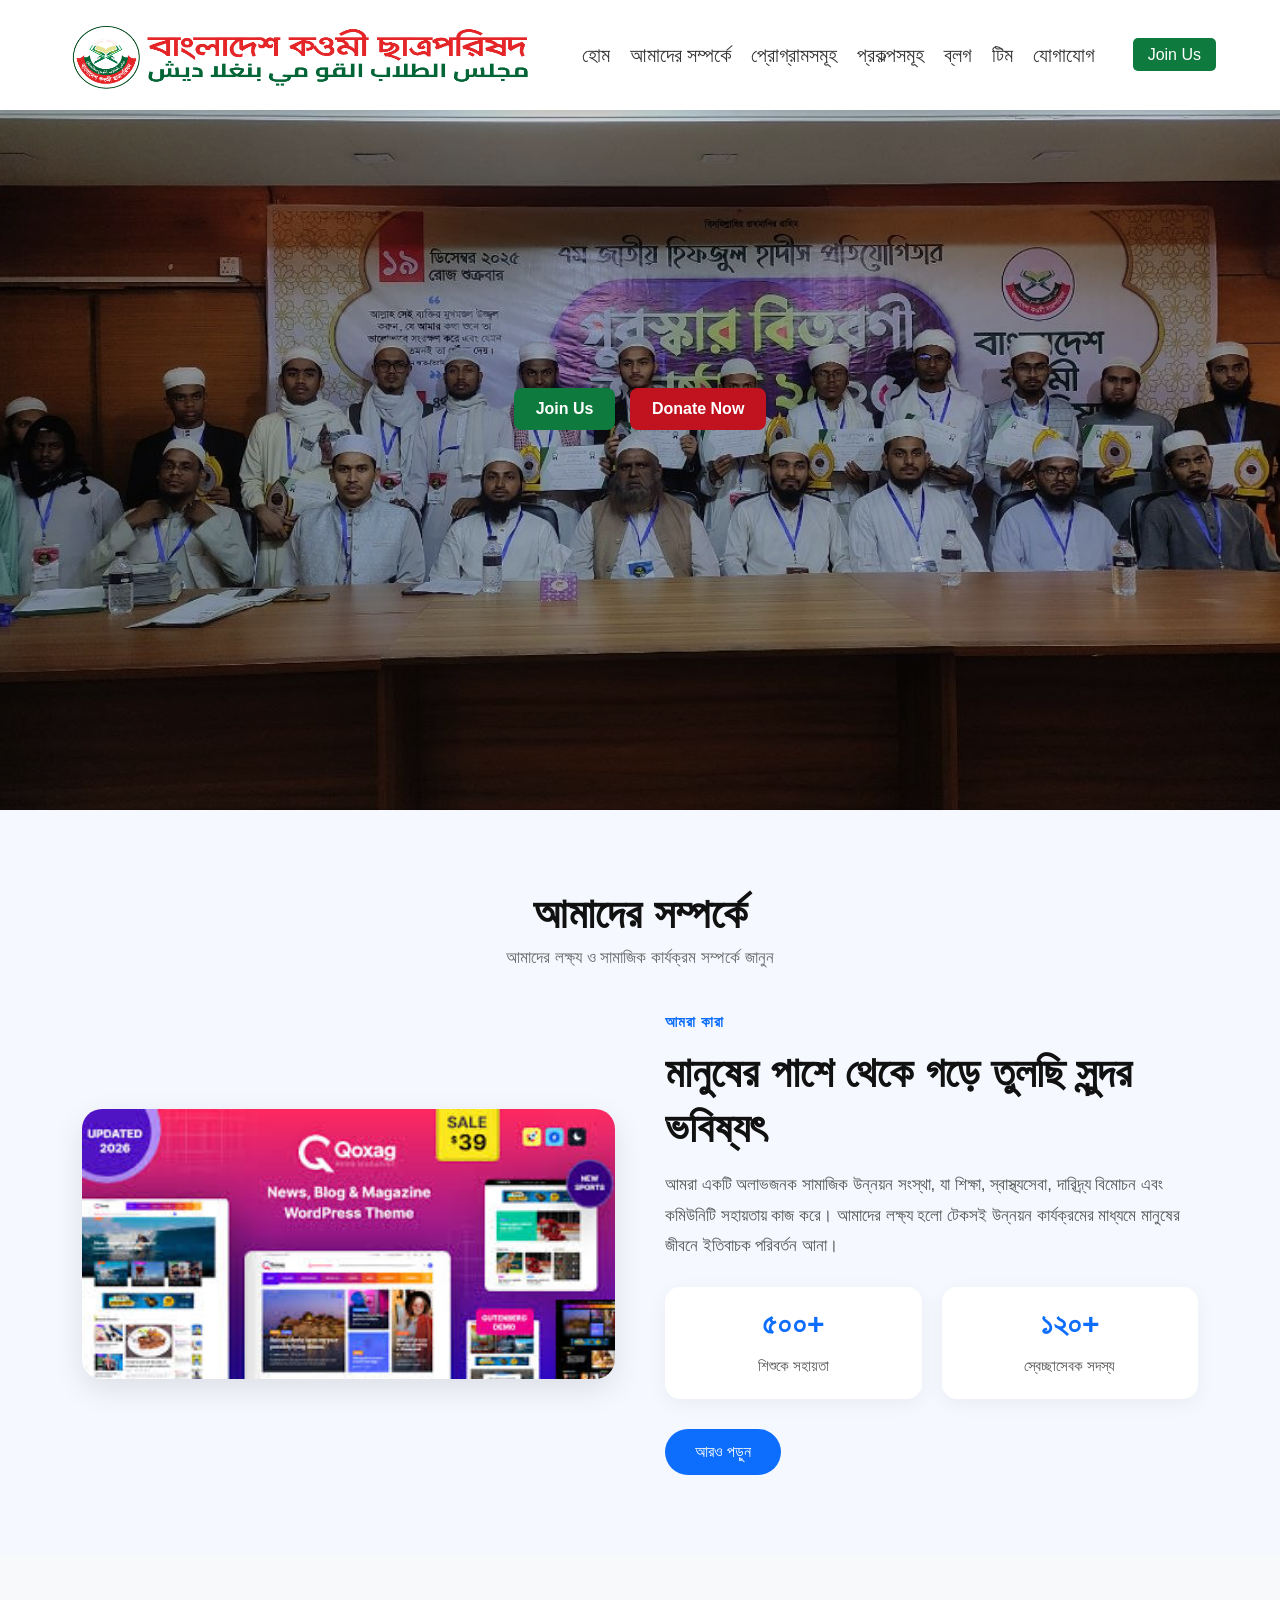
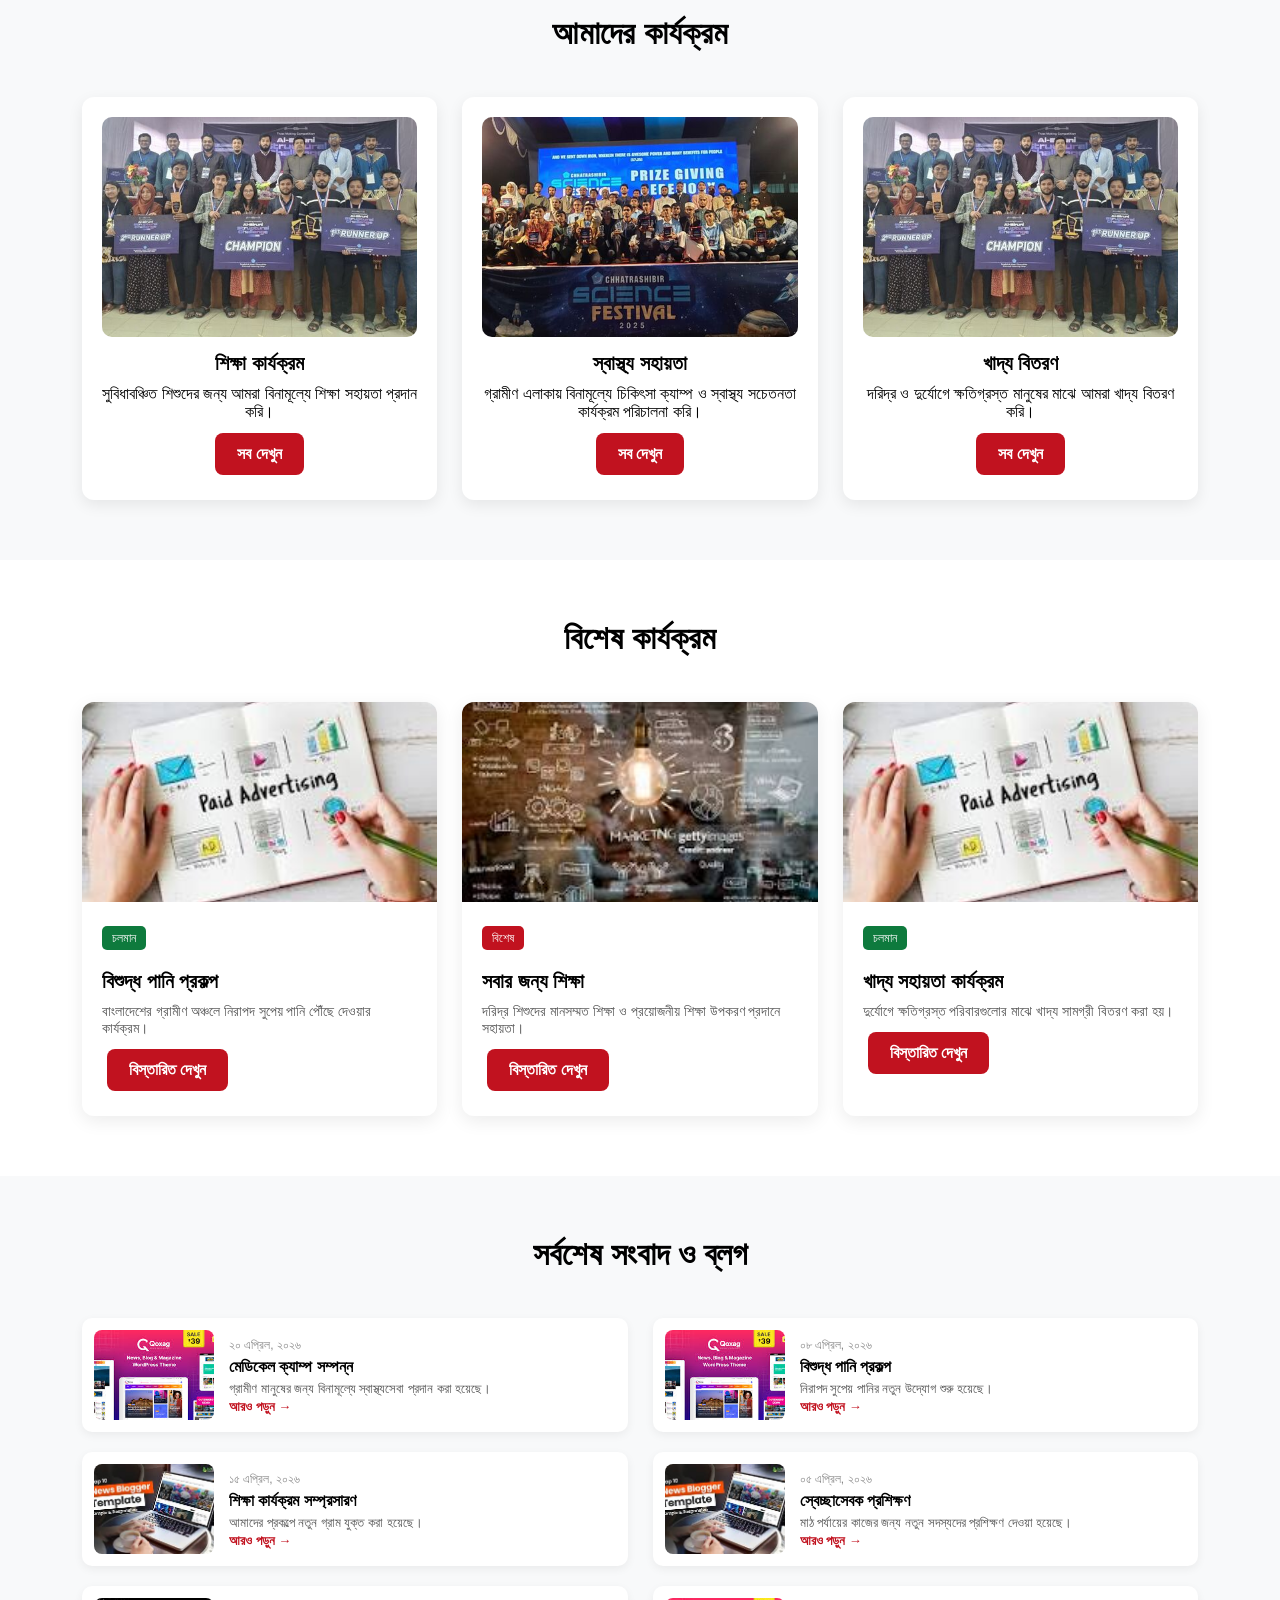
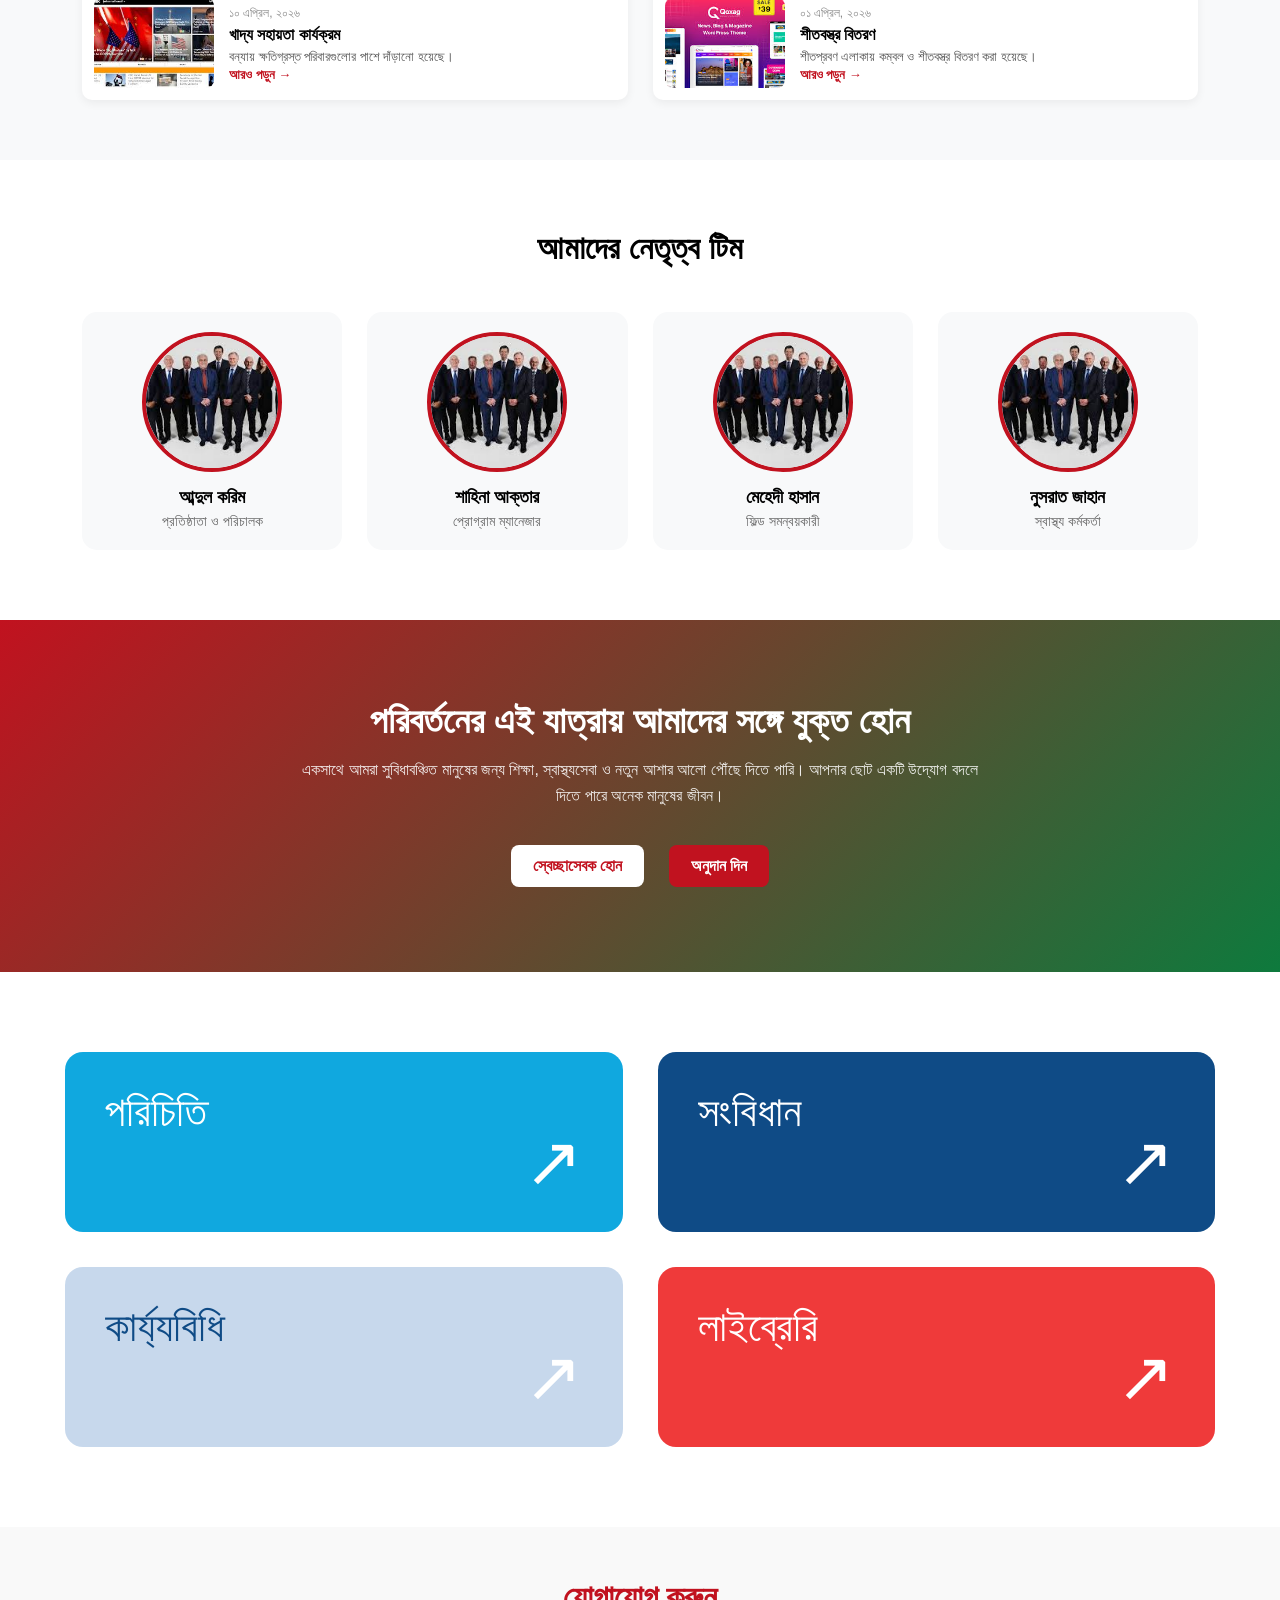
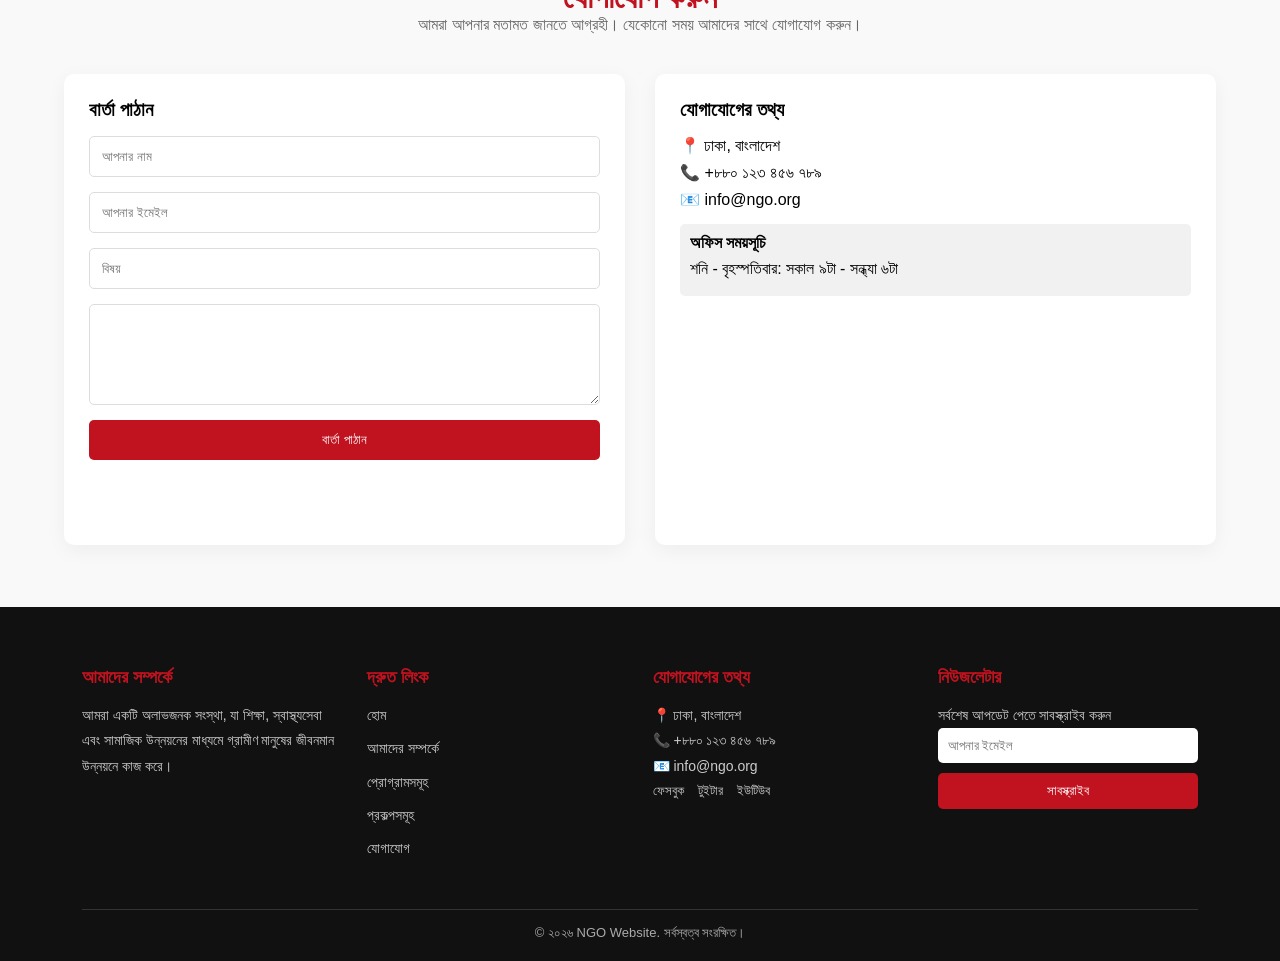
<file: index.html>
<!DOCTYPE html>
<html lang="en">
    <head>
        <meta charset="UTF-8">
        <meta name="viewport" content="width=device-width, initial-scale=1.0">
        <title>NGO Website</title>
        <link rel="stylesheet" href="style.css">
    </head>
    <body>

        <!-- 🔴 HEADER / NAVBAR -->
        <header>
            <nav class="navbar">
                <div class="container">

                    <div class="logo">
                        <img height="80px" width="480px" src="image/logo.png"
                            alt="NGO Logo">
                        <!-- <h1>বাংলাদেশ কওমী ছাত্র পরিষদ</h1> -->
                    </div>

                    <ul class="nav-links" id="navLinks">
                        <li><a href="#">হোম</a></li>
                        <li><a href="/about.html">আমাদের সম্পর্কে</a></li>
                        <li><a href="/program.html">প্রোগ্রামসমূহ</a></li>
                        <li><a href="#">প্রকল্পসমূহ</a></li>
                        <li><a href="/blog.html">ব্লগ</a></li>
                        <li><a href="#">টিম</a></li>
                        <li><a href="/contuct.html">যোগাযোগ</a></li>
                    </ul>

                    <div class="nav_right_button">
                        <a href="#" class="join-btn">Join Us</a>
                    </div>

                    <div class="menu-toggle" onclick="toggleMenu()">☰</div>

                </div>
            </nav>
        </header>

        <!-- 🏠 HERO SECTION -->
        <section class="hero">
            <div class="hero-content">

                <!-- <p>Empowering communities through education, health, and social
                    impact.</p> -->

                <div class="hero-buttons">
                    <a href="#" class="btn join">Join Us</a>
                    <a href="#" class="btn donate">Donate Now</a>
                </div>
            </div>
        </section>
        <!-- 
        📌 ABOUT SECTION (separate block) -->
        <!-- <section class="about-preview">
            <div class="container">
                <h2>About Us</h2>
                <p class="about-text">
                    We are a social development organization working for
                    education, health and poverty reduction.
                </p>
                <button class="read-more">Read More</button>
            </div>
        </section> -->

        <!-- About Section -->
        <section class="about-section">

            <!-- Section Heading -->
            <div class="section-title">
                <h1>আমাদের সম্পর্কে</h1>
                <p>আমাদের লক্ষ্য ও সামাজিক কার্যক্রম সম্পর্কে জানুন</p>
            </div>

            <div class="container">

                <!-- Left Image -->
                <div class="about-image">
                    <img src="image/blog1.jpg" alt="About NGO">
                </div>

                <!-- Right Content -->
                <div class="about-content">

                    <span class="about-subtitle">আমরা কারা</span>

                    <h2>মানুষের পাশে থেকে গড়ে তুলছি সুন্দর ভবিষ্যৎ</h2>

                    <p>
                        আমরা একটি অলাভজনক সামাজিক উন্নয়ন সংস্থা,
                        যা শিক্ষা, স্বাস্থ্যসেবা, দারিদ্র্য বিমোচন এবং
                        কমিউনিটি সহায়তায় কাজ করে।
                        আমাদের লক্ষ্য হলো টেকসই উন্নয়ন কার্যক্রমের মাধ্যমে
                        মানুষের জীবনে ইতিবাচক পরিবর্তন আনা।
                    </p>

                    <div class="about-boxes">

                        <div class="box">
                            <h3>৫০০+</h3>
                            <p>শিশুকে সহায়তা</p>
                        </div>

                        <div class="box">
                            <h3>১২০+</h3>
                            <p>স্বেচ্ছাসেবক সদস্য</p>
                        </div>

                    </div>

                    <button class="about-btn">আরও পড়ুন</button>

                </div>

            </div>

        </section>

        <section class="activities">
            <div class="container">
                <h2 class="section-title">আমাদের কার্যক্রম</h2>

                <div class="activity-grid">

                    <!-- Card 1 -->
                    <div class="activity-card">
                        <img src="image/activities1.jpg"
                            alt="Education Icon">
                        <h3>শিক্ষা কার্যক্রম</h3>
                        <p>
                            সুবিধাবঞ্চিত শিশুদের জন্য আমরা বিনামূল্যে
                            শিক্ষা সহায়তা প্রদান করি।
                        </p>
                        <a href="#" class="btn">সব দেখুন</a>
                    </div>

                    <!-- Card 2 -->
                    <div class="activity-card">
                        <img src="image/activities2.jpg"
                            alt="Health Icon">
                        <h3>স্বাস্থ্য সহায়তা</h3>
                        <p>
                            গ্রামীণ এলাকায় বিনামূল্যে চিকিৎসা ক্যাম্প
                            ও স্বাস্থ্য সচেতনতা কার্যক্রম পরিচালনা করি।
                        </p>
                        <a href="#" class="btn">সব দেখুন</a>
                    </div>

                    <!-- Card 3 -->
                    <div class="activity-card">
                        <img src="image/activities1.jpg"
                            alt="Food Icon">
                        <h3>খাদ্য বিতরণ</h3>
                        <p>
                            দরিদ্র ও দুর্যোগে ক্ষতিগ্রস্ত মানুষের মাঝে
                            আমরা খাদ্য বিতরণ করি।
                        </p>
                        <a href="#" class="btn">সব দেখুন</a>
                    </div>

                </div>
            </div>
        </section>

        <section class="projects">
            <div class="container">
                <h2 class="section-title">বিশেষ কার্যক্রম</h2>

                <div class="project-grid">

                    <!-- Project 1 -->
                    <div class="project-card">
                        <img src="image/projects1.jpg"
                            alt="Project Image">

                        <div class="project-content">

                            <span class="status running">চলমান</span>

                            <h3>বিশুদ্ধ পানি প্রকল্প</h3>

                            <p>
                                বাংলাদেশের গ্রামীণ অঞ্চলে নিরাপদ
                                সুপেয় পানি পৌঁছে দেওয়ার কার্যক্রম।
                            </p>

                            <a href="#" class="btn">বিস্তারিত দেখুন</a>

                        </div>
                    </div>

                    <!-- Project 2 -->
                    <div class="project-card">
                        <img src="image/projects2.jpg"
                            alt="Project Image">

                        <div class="project-content">

                            <span class="status featured">বিশেষ</span>

                            <h3>সবার জন্য শিক্ষা</h3>

                            <p>
                                দরিদ্র শিশুদের মানসম্মত শিক্ষা ও
                                প্রয়োজনীয় শিক্ষা উপকরণ প্রদানে সহায়তা।
                            </p>

                            <a href="#" class="btn">বিস্তারিত দেখুন</a>

                        </div>
                    </div>

                    <!-- Project 3 -->
                    <div class="project-card">
                        <img src="image/projects1.jpg"
                            alt="Project Image">

                        <div class="project-content">

                            <span class="status running">চলমান</span>

                            <h3>খাদ্য সহায়তা কার্যক্রম</h3>

                            <p>
                                দুর্যোগে ক্ষতিগ্রস্ত পরিবারগুলোর মাঝে
                                খাদ্য সামগ্রী বিতরণ করা হয়।
                            </p>

                            <a href="#" class="btn">বিস্তারিত দেখুন</a>

                        </div>
                    </div>

                </div>
            </div>
        </section>

        <section class="blog-grid-section">
            <div class="container">

                <h2 class="section-title">সর্বশেষ সংবাদ ও ব্লগ</h2>

                <div class="blog-grid-2col">

                    <!-- LEFT SIDE -->
                    <div class="blog-column">

                        <div class="blog-item">
                            <img src="image/blog1.jpg">

                            <div class="blog-info">

                                <span class="date">২০ এপ্রিল, ২০২৬</span>

                                <h3>মেডিকেল ক্যাম্প সম্পন্ন</h3>

                                <p>
                                    গ্রামীণ মানুষের জন্য বিনামূল্যে
                                    স্বাস্থ্যসেবা প্রদান করা হয়েছে।
                                </p>

                                <a href="#">আরও পড়ুন →</a>

                            </div>
                        </div>

                        <div class="blog-item">
                            <img src="image/blog2.jpg">

                            <div class="blog-info">

                                <span class="date">১৫ এপ্রিল, ২০২৬</span>

                                <h3>শিক্ষা কার্যক্রম সম্প্রসারণ</h3>

                                <p>
                                    আমাদের প্রকল্পে নতুন গ্রাম যুক্ত করা হয়েছে।
                                </p>

                                <a href="#">আরও পড়ুন →</a>

                            </div>
                        </div>

                        <div class="blog-item">
                            <img src="image/blog3jpg">

                            <div class="blog-info">

                                <span class="date">১০ এপ্রিল, ২০২৬</span>

                                <h3>খাদ্য সহায়তা কার্যক্রম</h3>

                                <p>
                                    বন্যায় ক্ষতিগ্রস্ত পরিবারগুলোর পাশে দাঁড়ানো
                                    হয়েছে।
                                </p>

                                <a href="#">আরও পড়ুন →</a>

                            </div>
                        </div>

                    </div>

                    <!-- RIGHT SIDE -->
                    <div class="blog-column">

                        <div class="blog-item">
                            <img src="image/blog1.jpg">

                            <div class="blog-info">

                                <span class="date">০৮ এপ্রিল, ২০২৬</span>

                                <h3>বিশুদ্ধ পানি প্রকল্প</h3>

                                <p>
                                    নিরাপদ সুপেয় পানির নতুন উদ্যোগ শুরু হয়েছে।
                                </p>

                                <a href="#">আরও পড়ুন →</a>

                            </div>
                        </div>

                        <div class="blog-item">
                            <img src="image/blog2.jpg">

                            <div class="blog-info">

                                <span class="date">০৫ এপ্রিল, ২০২৬</span>

                                <h3>স্বেচ্ছাসেবক প্রশিক্ষণ</h3>

                                <p>
                                    মাঠ পর্যায়ের কাজের জন্য নতুন সদস্যদের
                                    প্রশিক্ষণ দেওয়া হয়েছে।
                                </p>

                                <a href="#">আরও পড়ুন →</a>

                            </div>
                        </div>

                        <div class="blog-item">
                            <img src="image/blog1.jpg">

                            <div class="blog-info">

                                <span class="date">০১ এপ্রিল, ২০২৬</span>

                                <h3>শীতবস্ত্র বিতরণ</h3>

                                <p>
                                    শীতপ্রবণ এলাকায় কম্বল ও শীতবস্ত্র বিতরণ করা
                                    হয়েছে।
                                </p>

                                <a href="#">আরও পড়ুন →</a>

                            </div>
                        </div>

                    </div>

                </div>
            </div>
        </section>

        <section class="team">
            <div class="container">

                <h2 class="section-title">আমাদের নেতৃত্ব টিম</h2>

                <div class="team-grid">

                    <!-- Member 1 -->
                    <div class="team-card">

                        <div class="img-box">
                            <img src="image/ledership.jpg"
                                alt="Team Member">
                        </div>

                        <h3>আব্দুল করিম</h3>

                        <p>প্রতিষ্ঠাতা ও পরিচালক</p>

                    </div>

                    <!-- Member 2 -->
                    <div class="team-card">

                        <div class="img-box">
                            <img src="image/ledership.jpg"
                                alt="Team Member">
                        </div>

                        <h3>শাহিনা আক্তার</h3>

                        <p>প্রোগ্রাম ম্যানেজার</p>

                    </div>

                    <!-- Member 3 -->
                    <div class="team-card">

                        <div class="img-box">
                            <img src="image/ledership.jpg"
                                alt="Team Member">
                        </div>

                        <h3>মেহেদী হাসান</h3>

                        <p>ফিল্ড সমন্বয়কারী</p>

                    </div>

                    <!-- Member 4 -->
                    <div class="team-card">

                        <div class="img-box">
                            <img src="image/ledership.jpg"
                                alt="Team Member">
                        </div>

                        <h3>নুসরাত জাহান</h3>

                        <p>স্বাস্থ্য কর্মকর্তা</p>

                    </div>

                </div>

            </div>
        </section>

        <section class="cta-banner">
            <div class="container">

                <div class="cta-content">

                    <h2>পরিবর্তনের এই যাত্রায় আমাদের সঙ্গে যুক্ত হোন</h2>

                    <p>
                        একসাথে আমরা সুবিধাবঞ্চিত মানুষের জন্য
                        শিক্ষা, স্বাস্থ্যসেবা ও নতুন আশার আলো পৌঁছে দিতে পারি।
                        আপনার ছোট একটি উদ্যোগ বদলে দিতে পারে অনেক মানুষের জীবন।
                    </p>

                    <div class="cta-buttons">

                        <a href="#" class="btn volunteer">
                            স্বেচ্ছাসেবক হোন
                        </a>

                        <a href="#" class="btn donate">
                            অনুদান দিন
                        </a>

                    </div>

                </div>

            </div>
        </section>

        <section class="info-section">

            <div class="info-container">

                <a href="#" class="info-card card1">
                    <h2>পরিচিতি</h2>
                    <span class="arrow">↗</span>
                </a>

                <a href="#" class="info-card card2">
                    <h2>সংবিধান</h2>
                    <span class="arrow">↗</span>
                </a>

                <a href="#" class="info-card card3">
                    <h2>কার্য্যবিধি</h2>
                    <span class="arrow">↗</span>
                </a>

                <a href="#" class="info-card card4">
                    <h2>লাইব্রেরি</h2>
                    <span class="arrow">↗</span>
                </a>

            </div>

        </section>

        <section class="contact-section">
            <div class="container">

                <div class="contact-header">

                    <h2>যোগাযোগ করুন</h2>

                    <p>
                        আমরা আপনার মতামত জানতে আগ্রহী।
                        যেকোনো সময় আমাদের সাথে যোগাযোগ করুন।
                    </p>

                </div>

                <div class="contact-grid">

                    <!-- Contact Form -->
                    <div class="contact-form">

                        <h3>বার্তা পাঠান</h3>

                        <form>

                            <input type="text"
                                placeholder="আপনার নাম"
                                required>

                            <input type="email"
                                placeholder="আপনার ইমেইল"
                                required>

                            <input type="text"
                                placeholder="বিষয়">

                            <textarea rows="5"
                                placeholder="আপনার বার্তা">
                    </textarea>

                            <button type="submit">
                                বার্তা পাঠান
                            </button>

                        </form>

                    </div>

                    <!-- Contact Info -->
                    <div class="contact-info">

                        <div class="info-left">

                            <h3>যোগাযোগের তথ্য</h3>

                            <p>📍 ঢাকা, বাংলাদেশ</p>

                            <p>📞 +৮৮০ ১২৩ ৪৫৬ ৭৮৯</p>

                            <p>📧 info@ngo.org</p>

                            <div class="info-box">

                                <h4>অফিস সময়সূচি</h4>

                                <p>শনি - বৃহস্পতিবার: সকাল ৯টা - সন্ধ্যা ৬টা</p>

                            </div>

                        </div>

                        <!-- Map Right Side -->
                        <div class="map">

                            <iframe
                                src="https://maps.google.com/maps?q=dhaka&t=&z=13&ie=UTF8&iwloc=&output=embed"
                                frameborder="0"
                                allowfullscreen>
                            </iframe>

                        </div>

                    </div>

                </div>

            </div>
        </section>

        <footer class="footer">
            <div class="container">

                <div class="footer-grid">

                    <!-- About / Info -->
                    <div class="footer-box">

                        <h3>আমাদের সম্পর্কে</h3>

                        <p>
                            আমরা একটি অলাভজনক সংস্থা,
                            যা শিক্ষা, স্বাস্থ্যসেবা এবং সামাজিক উন্নয়নের
                            মাধ্যমে
                            গ্রামীণ মানুষের জীবনমান উন্নয়নে কাজ করে।
                        </p>

                    </div>

                    <!-- Quick Links -->
                    <div class="footer-box">

                        <h3>দ্রুত লিংক</h3>

                        <ul>
                            <li><a href="#">হোম</a></li>
                            <li><a href="#">আমাদের সম্পর্কে</a></li>
                            <li><a href="#">প্রোগ্রামসমূহ</a></li>
                            <li><a href="#">প্রকল্পসমূহ</a></li>
                            <li><a href="#">যোগাযোগ</a></li>
                        </ul>

                    </div>

                    <!-- Contact Info -->
                    <div class="footer-box">

                        <h3>যোগাযোগের তথ্য</h3>

                        <p>📍 ঢাকা, বাংলাদেশ</p>

                        <p>📞 +৮৮০ ১২৩ ৪৫৬ ৭৮৯</p>

                        <p>📧 info@ngo.org</p>

                        <div class="social-icons">
                            <a href="#">ফেসবুক</a>
                            <a href="#">টুইটার</a>
                            <a href="#">ইউটিউব</a>
                        </div>

                    </div>

                    <!-- Newsletter -->
                    <div class="footer-box">

                        <h3>নিউজলেটার</h3>

                        <p>সর্বশেষ আপডেট পেতে সাবস্ক্রাইব করুন</p>

                        <form>

                            <input type="email"
                                placeholder="আপনার ইমেইল">

                            <button type="submit">
                                সাবস্ক্রাইব
                            </button>

                        </form>

                    </div>

                </div>

                <div class="footer-bottom">

                    <p>
                        © ২০২৬ NGO Website. সর্বস্বত্ব সংরক্ষিত।
                    </p>

                </div>

            </div>
        </footer>

        <script>
function toggleMenu(){
    document.getElementById("navLinks").classList.toggle("active");
}
</script>

    </body>
</html>
</file>
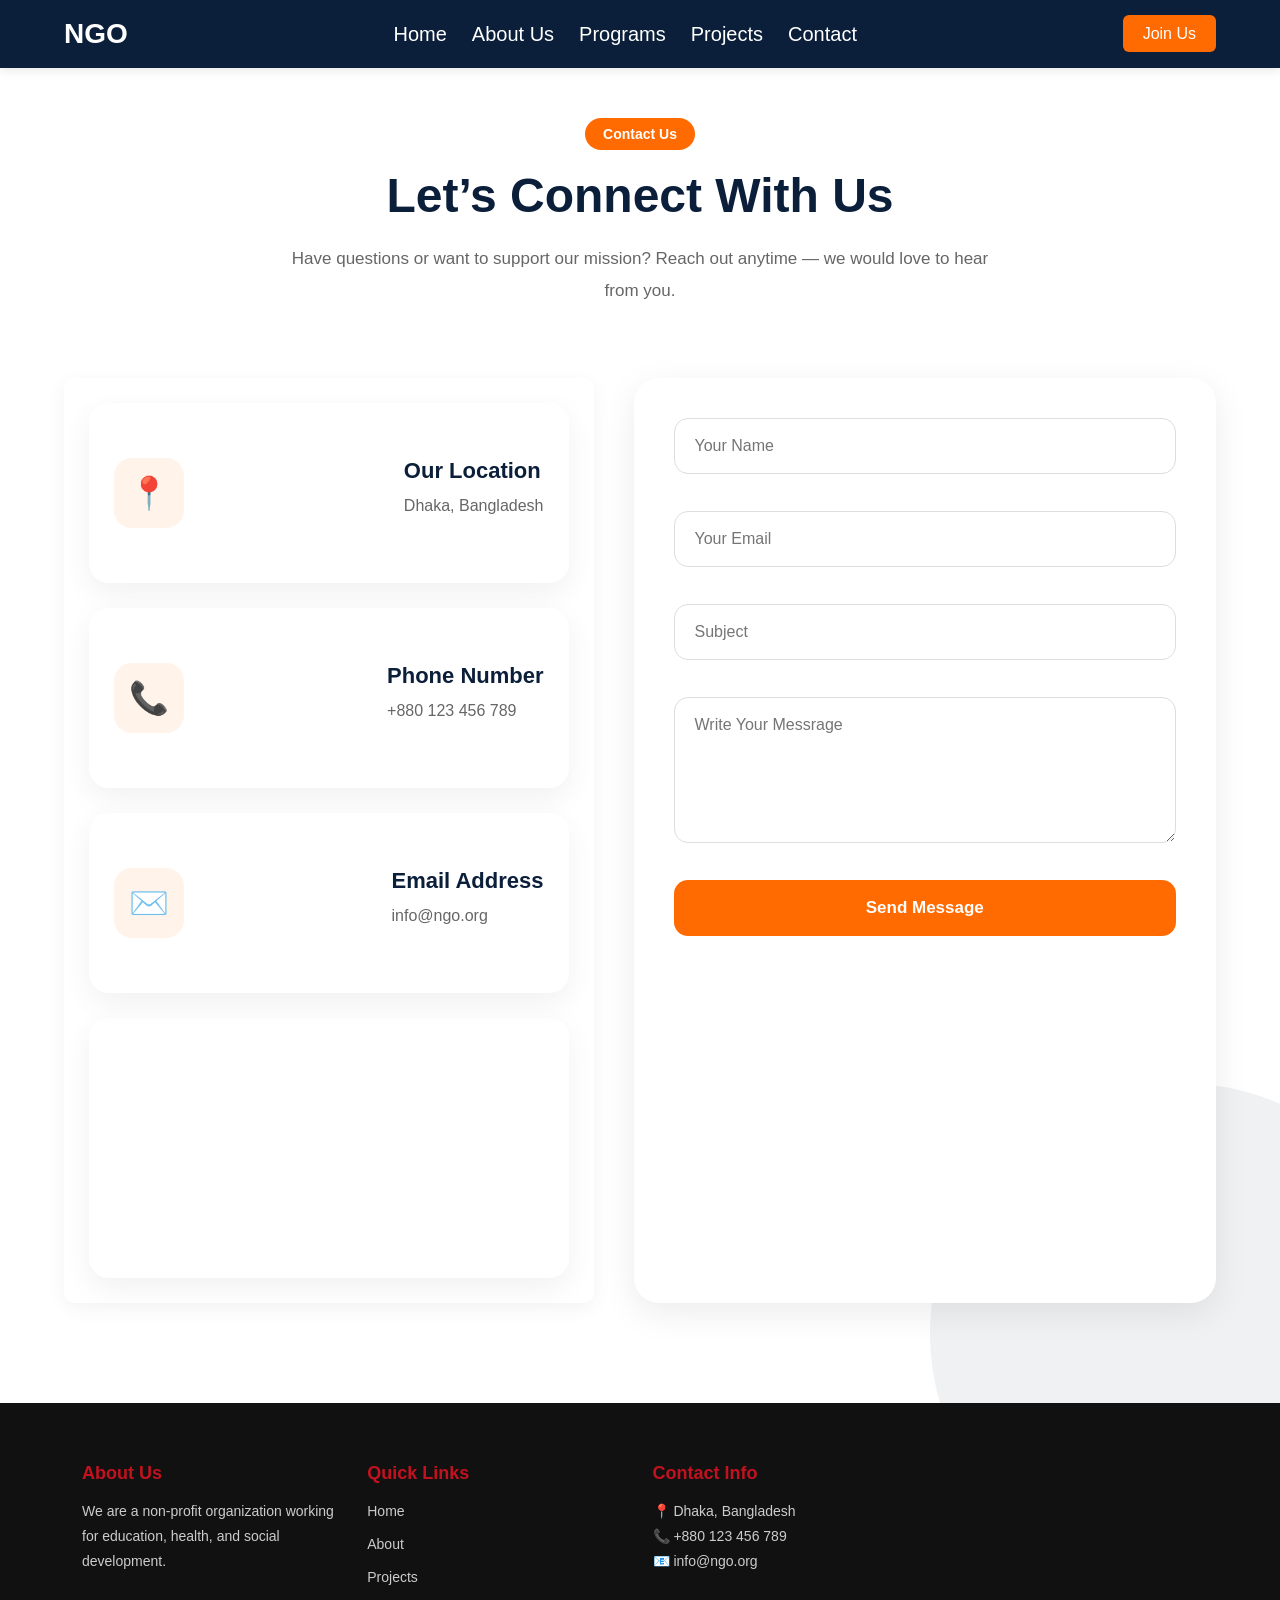
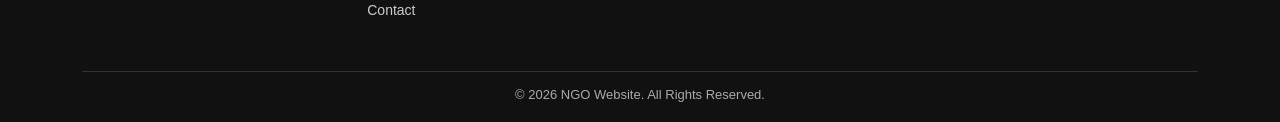
<file: contuct.html>
# NGO Website (Header + About Us + Footer)

```html
<!DOCTYPE html>
<html lang="en">
<head>
    <meta charset="UTF-8">
    <meta name="viewport" content="width=device-width, initial-scale=1.0">
    <title>NGO About Us</title>
    <link rel="stylesheet" href="style.css">
</head>

<style>
    
*{
    margin:0;
    padding:0;
    box-sizing:border-box;
    font-family:Arial, sans-serif;
}

body{
    background:#f5f7fa;
}

.container{
    width:90%;
    max-width:1200px;
    margin:auto;
}

/* HEADER */
.navbar{
    background:#0b1f3a;
    padding:18px 0;
}

.navbar .container{
    display:flex;
    justify-content:space-between;
    align-items:center;
}

.logo{
    color:#fff;
    font-size:28px;
    font-weight:bold;
}

.nav-links{
    display:flex;
    gap:25px;
    list-style:none;
}

.nav-links a{
    color:#fff;
    text-decoration:none;
}

.join-btn{
    background:#ff6b00;
    color:#fff;
    padding:10px 20px;
    border-radius:6px;
    text-decoration:none;
}

.menu-toggle{
    display:none;
    color:#fff;
    font-size:28px;
    cursor:pointer;
}

/* =========================
   CONTACT SECTION
========================= */

.contact-section{
    position:relative;
    padding:100px 0;
    background:#ffffff;
    overflow:hidden;
}

/* Background Shape */
.contact-shape{
    position:absolute;
    width:500px;
    height:500px;
    background:#0b1f3a10;
    border-radius:50%;
    bottom:-180px;
    right:-150px;
}

/* HEADER */
.contact-header{
    text-align:center;
    max-width:700px;
    margin:auto;
    margin-bottom:70px;
    position:relative;
    z-index:2;
}

.contact-tag{
    display:inline-block;
    background:#ff6b00;
    color:#fff;
    padding:8px 18px;
    border-radius:50px;
    font-size:14px;
    font-weight:bold;
    margin-bottom:18px;
}

.contact-header h2{
    font-size:48px;
    color:#0b1f3a;
    margin-bottom:20px;
}

.contact-header p{
    color:#666;
    font-size:17px;
    line-height:1.9;
}

/* WRAPPER */
.contact-wrapper{
    display:grid;
    grid-template-columns:1fr 1.1fr;
    gap:40px;
    position:relative;
    z-index:2;
}

/* LEFT SIDE */
.contact-info{
    display:flex;
    flex-direction:column;
    gap:25px;
}

/* INFO CARD */
.info-card{
    display:flex;
    align-items:center;
    gap:18px;

    background:#fff;
    padding:25px;
    border-radius:20px;

    box-shadow:0 10px 30px rgba(0,0,0,0.06);

    transition:0.3s;
}

.info-card:hover{
    transform:translateY(-5px);
}

.info-icon{
    width:70px;
    height:70px;

    background:#fff3ea;
    color:#ff6b00;

    border-radius:18px;

    display:flex;
    align-items:center;
    justify-content:center;

    font-size:32px;
    flex-shrink:0;
}

.info-card h3{
    font-size:22px;
    color:#0b1f3a;
    margin-bottom:8px;
}

.info-card p{
    color:#666;
    line-height:1.7;
}

/* MAP */
.contact-map{
    overflow:hidden;
    border-radius:20px;
    box-shadow:0 10px 30px rgba(0,0,0,0.06);
}

.contact-map iframe{
    width:100%;
    height:260px;
    border:0;
}

/* FORM */
.contact-form{
    background:#fff;
    padding:40px;
    border-radius:25px;

    box-shadow:0 10px 35px rgba(0,0,0,0.08);
}

/* INPUT */
.input-group{
    margin-bottom:22px;
}

.contact-form input,
.contact-form textarea{
    width:100%;
    padding:18px 20px;

    border:1px solid #ddd;
    border-radius:14px;

    font-size:16px;
    outline:none;

    transition:0.3s;
}

.contact-form input:focus,
.contact-form textarea:focus{
    border-color:#ff6b00;
    box-shadow:0 0 0 4px rgba(255,107,0,0.12);
}

/* BUTTON */
.contact-form button{
    width:100%;
    padding:18px;

    background:#ff6b00;
    color:#fff;

    border:none;
    border-radius:14px;

    font-size:17px;
    font-weight:bold;

    cursor:pointer;
    transition:0.3s;
}

.contact-form button:hover{
    background:#e55e00;
}

/* =========================
   RESPONSIVE
========================= */

@media(max-width:992px){

    .contact-wrapper{
        grid-template-columns:1fr;
    }

    .contact-header h2{
        font-size:38px;
    }

}

@media(max-width:768px){

    .contact-section{
        padding:70px 0;
    }

    .contact-header h2{
        font-size:30px;
    }

    .contact-form{
        padding:25px;
    }

    .info-card{
        flex-direction:column;
        text-align:center;
    }

}

</style>


<body>

    <!-- 🔴 HEADER -->
    <header>
        <nav class="navbar">
            <div class="container">

                <div class="logo">NGO</div>

                <ul class="nav-links" id="navLinks">
                    <li><a href="/index.html">Home</a></li>
                    <li><a href="#">About Us</a></li>
                    <li><a href="#">Programs</a></li>
                    <li><a href="#">Projects</a></li>
                    <li><a href="#">Contact</a></li>
                </ul>

                <div class="nav_right_button">
                    <a href="#" class="join-btn">Join Us</a>
                </div>

                <div class="menu-toggle" onclick="toggleMenu()">☰</div>

            </div>
        </nav>
    </header>


<!-- 🌟 CONTACT US SECTION -->
<section class="contact-section">

    <!-- Background Shape -->
    <div class="contact-shape"></div>

    <div class="container">

        <!-- SECTION HEADER -->
        <div class="contact-header">

            <span class="contact-tag">
                Contact Us
            </span>

            <h2>
                Let’s Connect With Us
            </h2>

            <p>
                Have questions or want to support our mission?
                Reach out anytime — we would love to hear from you.
            </p>

        </div>

        <!-- CONTACT WRAPPER -->
        <div class="contact-wrapper">

            <!-- LEFT INFO -->
            <div class="contact-info">

                <div class="info-card">

                    <div class="info-icon">
                        📍
                    </div>

                    <div>
                        <h3>Our Location</h3>
                        <p>Dhaka, Bangladesh</p>
                    </div>

                </div>

                <div class="info-card">

                    <div class="info-icon">
                        📞
                    </div>

                    <div>
                        <h3>Phone Number</h3>
                        <p>+880 123 456 789</p>
                    </div>

                </div>

                <div class="info-card">

                    <div class="info-icon">
                        ✉️
                    </div>

                    <div>
                        <h3>Email Address</h3>
                        <p>info@ngo.org</p>
                    </div>

                </div>

                <!-- MAP -->
                <div class="contact-map">

                    <iframe
                        src="https://maps.google.com/maps?q=dhaka&t=&z=13&ie=UTF8&iwloc=&output=embed"
                        allowfullscreen>
                    </iframe>

                </div>

            </div>

            <!-- RIGHT FORM -->
            <div class="contact-form">

                <form>

                    <div class="input-group">
                        <input type="text" placeholder="Your Name" required>
                    </div>

                    <div class="input-group">
                        <input type="email" placeholder="Your Email" required>
                    </div>

                    <div class="input-group">
                        <input type="terxt" placeholder="Subject">
                    </div>

                    <div class="input-group">
                        <textarea rows="6"
                            placeholder="Write Your Messrage"></textarea>
                    </div>

                    <button type="submit">
                        Send Message
                    </button>

                </form>

            </div>

        </div>

    </div>

</section>


    <!-- 🔵 FOOTER -->
    <footer class="footer">
        <div class="container">

            <div class="footer-grid">

                <div class="footer-box">
                    <h3>About Us</h3>
                    <p>
                        We are a non-profit organization working for education,
                        health, and social development.
                    </p>
                </div>

                <div class="footer-box">
                    <h3>Quick Links</h3>
                    <ul>
                        <li><a href="#">Home</a></li>
                        <li><a href="#">About</a></li>
                        <li><a href="#">Projects</a></li>
                        <li><a href="#">Contact</a></li>
                    </ul>
                </div>

                <div class="footer-box">
                    <h3>Contact Info</h3>
                    <p>📍 Dhaka, Bangladesh</p>
                    <p>📞 +880 123 456 789</p>
                    <p>📧 info@ngo.org</p>
                </div>

            </div>

            
            <div class="footer-bottom">
                <p>© 2026 NGO Website. All Rights Reserved.</p>
            </div>

        </div>
    </footer>


<script>
function toggleMenu(){
    document.getElementById("navLinks").classList.toggle("active");
}
</script>

</body>
</html>
</file>
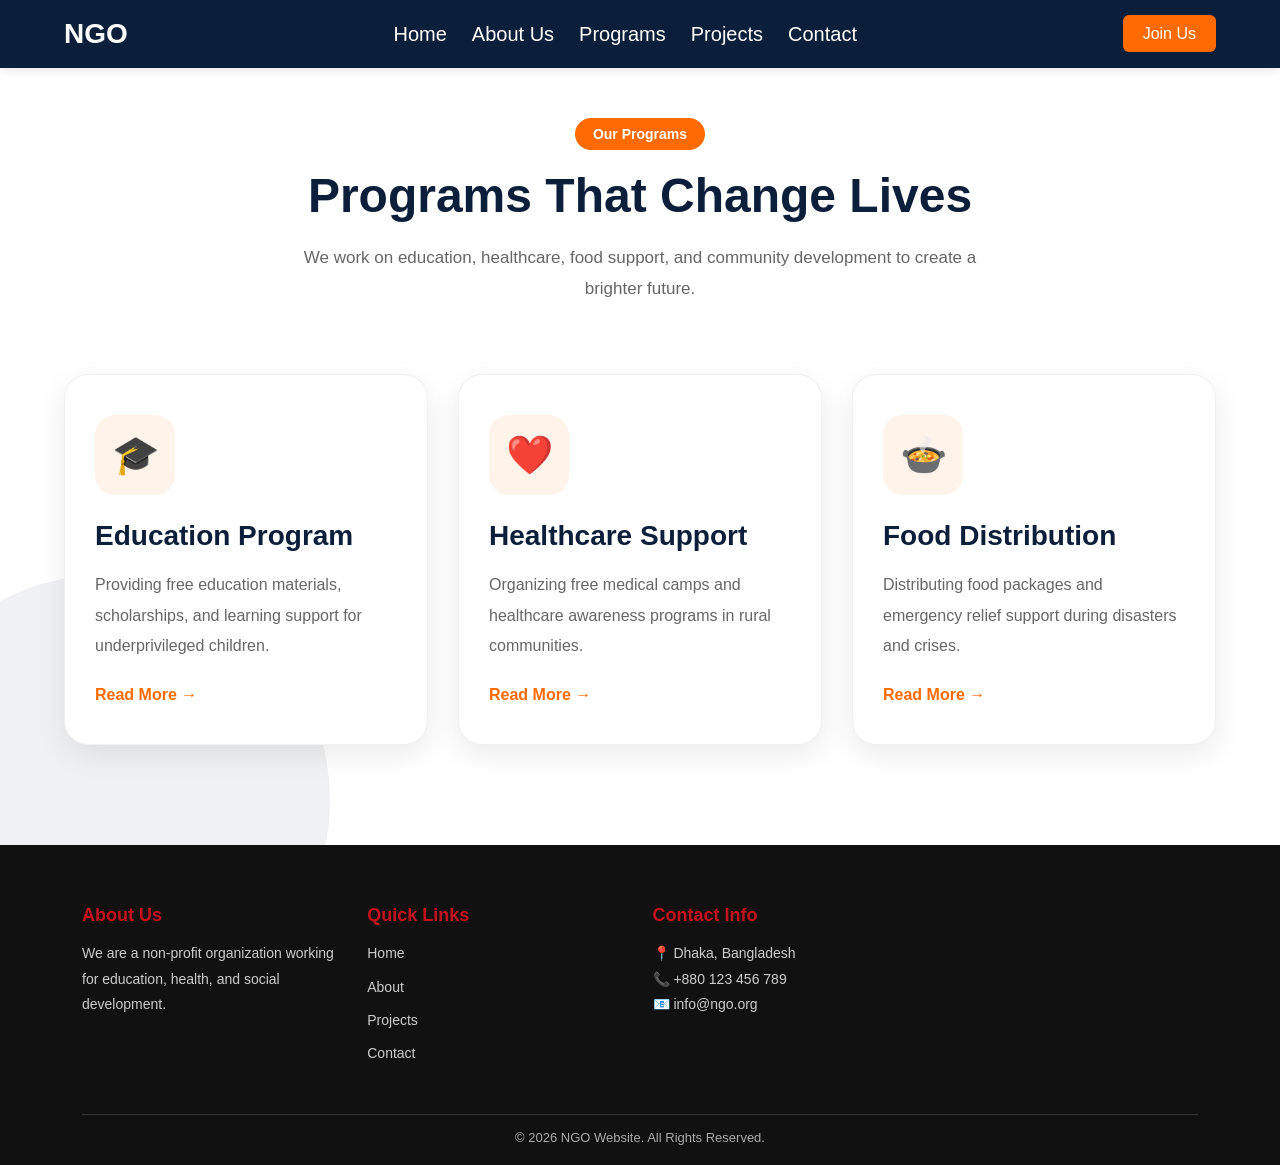
<file: program.html>
# NGO Website (Header + About Us + Footer)

```html
<!DOCTYPE html>
<html lang="en">
<head>
    <meta charset="UTF-8">
    <meta name="viewport" content="width=device-width, initial-scale=1.0">
    <title>NGO About Us</title>
    <link rel="stylesheet" href="style.css">
</head>

<style>
    
*{
    margin:0;
    padding:0;
    box-sizing:border-box;
    font-family:Arial, sans-serif;
}

body{
    background:#f5f7fa;
}

.container{
    width:90%;
    max-width:1200px;
    margin:auto;
}

/* HEADER */
.navbar{
    background:#0b1f3a;
    padding:18px 0;
}

.navbar .container{
    display:flex;
    justify-content:space-between;
    align-items:center;
}

.logo{
    color:#fff;
    font-size:28px;
    font-weight:bold;
}

.nav-links{
    display:flex;
    gap:25px;
    list-style:none;
}

.nav-links a{
    color:#fff;
    text-decoration:none;
}

.join-btn{
    background:#ff6b00;
    color:#fff;
    padding:10px 20px;
    border-radius:6px;
    text-decoration:none;
}

.menu-toggle{
    display:none;
    color:#fff;
    font-size:28px;
    cursor:pointer;
}

/* ABOUT SECTION */
/* =========================
   ABOUT SECTION
========================= */
/* =========================
   PROGRAMS SECTION
========================= */

.programs-section{
    position:relative;
    padding:100px 0;
    background:#ffffff;
    overflow:hidden;
}

/* Background Shape */
.program-shape{
    position:absolute;
    width:450px;
    height:450px;
    background:#0b1f3a10;
    border-radius:50%;
    bottom:-180px;
    left:-120px;
}

/* SECTION HEADER */
.section-header{
    text-align:center;
    max-width:700px;
    margin:auto;
    margin-bottom:70px;
    position:relative;
    z-index:2;
}

.section-tag{
    display:inline-block;
    background:#ff6b00;
    color:#fff;
    padding:8px 18px;
    border-radius:50px;
    font-size:14px;
    font-weight:bold;
    margin-bottom:18px;
}

.section-header h2{
    font-size:48px;
    color:#0b1f3a;
    margin-bottom:20px;
}

.section-header p{
    color:#666;
    font-size:17px;
    line-height:1.8;
}

/* PROGRAM GRID */
.program-grid{
    display:grid;
    grid-template-columns:repeat(3,1fr);
    gap:30px;
    position:relative;
    z-index:2;
}

/* CARD */
.program-card{
    background:#fff;
    padding:40px 30px;
    border-radius:24px;

    box-shadow:0 10px 30px rgba(0,0,0,0.08);

    transition:0.4s;
    border:1px solid #f0f0f0;
}

.program-card:hover{
    transform:translateY(-10px);
    box-shadow:0 18px 40px rgba(0,0,0,0.12);
}

/* ICON */
.program-icon{
    width:80px;
    height:80px;

    background:#fff3ea;
    color:#ff6b00;

    border-radius:20px;

    display:flex;
    align-items:center;
    justify-content:center;

    font-size:38px;

    margin-bottom:25px;
}

/* CONTENT */
.program-card h3{
    font-size:28px;
    color:#0b1f3a;
    margin-bottom:18px;
}

.program-card p{
    color:#666;
    line-height:1.9;
    margin-bottom:25px;
    font-size:16px;
}

/* LINK */
.program-card a{
    text-decoration:none;
    color:#ff6b00;
    font-weight:bold;
    font-size:16px;
    transition:0.3s;
}

.program-card a:hover{
    letter-spacing:1px;
}

/* =========================
   RESPONSIVE
========================= */

@media(max-width:992px){

    .program-grid{
        grid-template-columns:1fr 1fr;
    }

    .section-header h2{
        font-size:38px;
    }

}

@media(max-width:768px){

    .programs-section{
        padding:70px 0;
    }

    .program-grid{
        grid-template-columns:1fr;
    }

    .section-header h2{
        font-size:30px;
    }

    .program-card{
        padding:30px 25px;
    }

}

</style>


<body>

    <!-- 🔴 HEADER -->
    <header>
        <nav class="navbar">
            <div class="container">

                <div class="logo">NGO</div>

                <ul class="nav-links" id="navLinks">
                    <li><a href="index.html">Home</a></li>
                    <li><a href="/about.html">About Us</a></li>
                    <li><a href="#">Programs</a></li>
                    <li><a href="#">Projects</a></li>
                    <li><a href="#">Contact</a></li>
                </ul>

                <div class="nav_right_button">
                    <a href="#" class="join-btn">Join Us</a>
                </div>

                <div class="menu-toggle" onclick="toggleMenu()">☰</div>

            </div>
        </nav>
    </header>

<!-- 🌟 PROGRAMS SECTION -->
<section class="programs-section">

    <!-- Background Shape -->
    <div class="program-shape"></div>

    <div class="container">

        <!-- SECTION TITLE -->
        <div class="section-header">

            <span class="section-tag">
                Our Programs
            </span>

            <h2>
                Programs That Change Lives
            </h2>

            <p>
                We work on education, healthcare, food support,
                and community development to create a brighter future.
            </p>

        </div>

        <!-- PROGRAM GRID -->
        <div class="program-grid">

            <!-- CARD 1 -->
            <div class="program-card">

                <div class="program-icon">
                    🎓
                </div>

                <h3>Education Program</h3>

                <p>
                    Providing free education materials, scholarships,
                    and learning support for underprivileged children.
                </p>

                <a href="#">
                    Read More →
                </a>

            </div>

            <!-- CARD 2 -->
            <div class="program-card">

                <div class="program-icon">
                    ❤️
                </div>

                <h3>Healthcare Support</h3>

                <p>
                    Organizing free medical camps and healthcare
                    awareness programs in rural communities.
                </p>

                <a href="#">
                    Read More →
                </a>

            </div>

            <!-- CARD 3 -->
            <div class="program-card">

                <div class="program-icon">
                    🍲
                </div>

                <h3>Food Distribution</h3>

                <p>
                    Distributing food packages and emergency relief
                    support during disasters and crises.
                </p>

                <a href="#">
                    Read More →
                </a>

            </div>

        </div>

    </div>

</section>



    <!-- 🔵 FOOTER -->
    <footer class="footer">
        <div class="container">

            <div class="footer-grid">

                <div class="footer-box">
                    <h3>About Us</h3>
                    <p>
                        We are a non-profit organization working for education,
                        health, and social development.
                    </p>
                </div>

                <div class="footer-box">
                    <h3>Quick Links</h3>
                    <ul>
                        <li><a href="#">Home</a></li>
                        <li><a href="#">About</a></li>
                        <li><a href="#">Projects</a></li>
                        <li><a href="#">Contact</a></li>
                    </ul>
                </div>

                <div class="footer-box">
                    <h3>Contact Info</h3>
                    <p>📍 Dhaka, Bangladesh</p>
                    <p>📞 +880 123 456 789</p>
                    <p>📧 info@ngo.org</p>
                </div>

            </div>

            <div class="footer-bottom">
                <p>© 2026 NGO Website. All Rights Reserved.</p>
            </div>

        </div>
    </footer>


<script>
function toggleMenu(){
    document.getElementById("navLinks").classList.toggle("active");
}
</script>

</body>
</html>
</file>
<file: style.css>
*{
    margin:0;
    padding:0;
    box-sizing:border-box;
    font-family:Arial;
}

.container{
    width:90%;
    margin:auto;
}

/* NAVBAR */
/* .navbar{
    background:#fff;
    padding:15px 0;
    box-shadow:0 2px 10px rgba(0,0,0,0.1);
} */

.navbar{
    background:#fff;
    padding:15px 0;
    box-shadow:0 2px 10px rgba(0,0,0,0.1);

    position: fixed;   /* 👈 এটা add করো */
    top: 0;            /* উপরে আটকে থাকবে */
    left: 0;
    width: 100%;
    z-index: 1000;     /* অন্য element এর উপর দেখাবে */
}

.navbar .container{
    display:flex;
    justify-content:space-between;
    align-items:center;
}

.logo{
    font-size:24px;
    font-weight:bold;
    color:#C1121F;
    display: flex;
   
}
.logo h1{
  padding-left: 10px;
  padding-top: 10px;
   
}

.nav-links{
    display:flex;
    list-style:none;
    gap:20px;
    font-size: 20px;

}

.nav-links a{
    text-decoration:none;
    color:#333;
}

/* RIGHT BUTTON */
.join-btn{
    background:#0E7A3D;
    color:#fff;
    padding:8px 15px;
    border-radius:5px;
    text-decoration:none;
}

/* HERO */
.hero{
    height:90vh;
    display:flex;
    align-items:center;
    justify-content:center;
    text-align:center;
    color:white;
    background:
    linear-gradient(rgba(0, 0, 0, 0.166),rgba(0, 0, 0, 0.259)),
    url('image/banner.jpg');
    background-size:cover;
    background-position:center;
}

.hero h1{
    font-size:48px;
}

.hero p{
    margin:15px 0;
}

/* BUTTONS */
.btn{
    padding:12px 25px;
    margin:5px;
    display:inline-block;
    border-radius:5px;
    font-weight:bold;
    text-decoration:none;
}

.btn.join{background:#0E7A3D;color:#fff;}
.btn.donate{background:#C1121F;color:#fff;}

/* ABOUT */
.about-preview{
    padding:60px 20px;
    text-align:center;
    background:#f8f9fa;
}



/* RESPONSIVE */
.menu-toggle{
    display:none;
    font-size:25px;
}

@media(max-width:768px){

    .menu-toggle{display:block;}

    .nav-links{
        position:absolute;
        top:70px;
        left:0;
        width:100%;
        background:white;
        flex-direction:column;
        display:none;
        text-align:center;
        padding:20px 0;
    }

    .nav-links.active{
        display:flex;
    }

    .hero h1{
        font-size:28px;
    }
}


/* Section */
.activities {
    padding: 60px 20px;
    background: #f8f9fa;
    font-family: Arial, sans-serif;
}

.section-title {
    text-align: center;
    font-size: 32px;
    margin-bottom: 40px;
}

/* Grid */
.activity-grid {
    display: grid;
    grid-template-columns: repeat(3, 1fr);
    gap: 25px;
}

/* Card */
/* .activity-card {
    background: #fff;
    padding: 25px;
    text-align: center;
    border-radius: 12px;
    box-shadow: 0 5px 15px rgba(0,0,0,0.08);
    transition: 0.3s;
} */


.activity-card{
    background:#fff;
    padding:20px;
    text-align:center;
    border-radius:12px;
    box-shadow:0 5px 15px rgba(0,0,0,0.08);
    transition:0.3s;
    overflow:hidden;
}

.activity-card:hover {
    transform: translateY(-5px);
}

/* Image/Icon */
/* .activity-card img {
    width: 70px;
    margin-bottom: 15px;
} */

/* Image */

.activity-card img{
    width:100%;
    height:220px;
    object-fit:cover;
    border-radius:10px;
    margin-bottom:15px;
    display:block;
}

/* Title */
.activity-card h3 {
    margin-bottom: 10px;
    font-size: 20px;
}


/* Button */
.btn {
    display: inline-block;
    margin-top: 15px;
    padding: 10px 18px;
    background: #C1121F;
    color: #fff;
    text-decoration: none;
    border-radius: 6px;
    transition: 0.3s;
}

.btn:hover {
    background: #0E7A3D;
}

/* Responsive */
@media (max-width: 992px) {
    .activity-grid {
        grid-template-columns: repeat(1, 1fr);
    }
}

@media(max-width:600px){

    .activity-card img{
        height:180px;
    }

}



/* ================= ABOUT SECTION ================= */

.about-section{
    padding:80px 20px;
    background:#f5f9ff;
}

.about-section .container{
    /* max-width:1200px; */
    margin:auto;

    display:flex;
    align-items:center;
    gap:50px;
}

/* IMAGE */

.about-image{
    flex:1;
}

.about-image img{
    width:100%;
    border-radius:20px;
    display:block;
    box-shadow:0 10px 30px rgba(0,0,0,0.1);
}

/* CONTENT */

.about-content{
    flex:1;
}

.about-subtitle{
    color:#0d6efd;
    font-size:15px;
    font-weight:600;
    letter-spacing:1px;
    text-transform:uppercase;
}

.about-content h2{
    font-size:42px;
    margin:15px 0;
    color:#111;
    line-height:1.3;
}

.about-content p{
    font-size:17px;
    color:#555;
    line-height:1.8;
    margin-bottom:25px;
}

/* SMALL BOXES */

.about-boxes{
    display:flex;
    gap:20px;
    margin-bottom:30px;
}

.box{
    background:#fff;
    padding:20px;
    border-radius:15px;
    flex:1;
    text-align:center;
    box-shadow:0 5px 20px rgba(0,0,0,0.05);
}

.box h3{
    color:#0d6efd;
    font-size:30px;
    margin-bottom:10px;
}

.box p{
    margin:0;
    font-size:15px;
}

/* BUTTON */

.about-btn{
    padding:14px 30px;
    border:none;
    background:#0d6efd;
    color:#fff;
    font-size:16px;
    border-radius:50px;
    cursor:pointer;
    transition:0.3s;
}

.about-btn:hover{
    background:#084298;
    transform:translateY(-3px);
}

/* ================= MOBILE RESPONSIVE ================= */

@media(max-width:768px){

    .about-section .container{
        flex-direction:column;
    }

    .about-content h2{
        font-size:30px;
    }

    .about-boxes{
        flex-direction:column;
    }

}

/* SECTION TITLE */

.section-title{
    text-align:center;
    margin-bottom:60px;
}

.section-title h1{
    font-size:42px;
    color:#111;
    margin-bottom:10px;
}

.section-title p{
    color:#666;
    font-size:17px;
}

/* MOBILE */

@media(max-width:768px){

    .section-title h1{
        font-size:32px;
    }

}




/* Section */
.projects {
    padding: 60px 20px;
    background: #ffffff;
    font-family: Arial, sans-serif;
}

.section-title {
    text-align: center;
    font-size: 32px;
    margin-bottom: 40px;
}

/* Grid Layout */
.project-grid {
    display: grid;
    grid-template-columns: repeat(3, 1fr);
    gap: 25px;
}

/* Card */
.project-card {
    background: #fff;
    border-radius: 12px;
    overflow: hidden;
    box-shadow: 0 5px 18px rgba(0,0,0,0.08);
    transition: 0.3s;
}

.project-card:hover {
    transform: translateY(-6px);
}

/* Image */
.project-card img {
    width: 100%;
    height: 200px;
    object-fit: cover;
}

/* Content */
.project-content {
    padding: 20px;
}

.project-content h3 {
    margin: 10px 0;
    font-size: 20px;
}

.project-content p {
    font-size: 14px;
    color: #555;
}

/* Status Badge */
.status {
    display: inline-block;
    padding: 5px 10px;
    font-size: 12px;
    border-radius: 5px;
    color: #fff;
    margin-bottom: 10px;
}

.running {
    background: #0E7A3D;
}

.featured {
    background: #C1121F;
}

/* Button */
.btn {
    display: inline-block;
    margin-top: 12px;
    padding: 10px 15px;
    background: #C1121F;
    color: #fff;
    text-decoration: none;
    border-radius: 6px;
    transition: 0.3s;
}

.btn:hover {
    background: #0E7A3D;
}

/* Responsive */
@media (max-width: 992px) {
    .project-grid {
        grid-template-columns: repeat(2, 1fr);
    }
}

@media (max-width: 600px) {
    .project-grid {
        grid-template-columns: 1fr;
    }
}




/* Section */
.blog-grid-section {
    padding: 60px 20px;
    background: #f8f9fa;
    font-family: Arial, sans-serif;
}

.section-title {
    text-align: center;
    font-size: 32px;
    margin-bottom: 40px;
}

/* 2 Column Grid */
.blog-grid-2col {
    display: grid;
    grid-template-columns: 1fr 1fr;
    gap: 25px;
}

/* Each Column */
.blog-column {
    display: flex;
    flex-direction: column;
    gap: 20px;
}

/* Blog Item */
.blog-item {
    display: flex;
    gap: 15px;
    background: #fff;
    padding: 12px;
    border-radius: 10px;
    box-shadow: 0 3px 10px rgba(0,0,0,0.06);
    align-items: center;
    transition: 0.3s;
}

.blog-item:hover {
    transform: translateY(-3px);
}

/* Image */
.blog-item img {
    width: 120px;
    height: 90px;
    object-fit: cover;
    border-radius: 8px;
}

/* Text */
.blog-info h3 {
    font-size: 16px;
    margin: 5px 0;
}

.blog-info p {
    font-size: 13px;
    color: #555;
}

.date {
    font-size: 12px;
    color: #888;
}

/* Read More */
.blog-info a {
    font-size: 13px;
    color: #C1121F;
    text-decoration: none;
    font-weight: bold;
}

/* Responsive */
@media (max-width: 900px) {
    .blog-grid-2col {
        grid-template-columns: 1fr;
    }

    .blog-item {
        flex-direction: column;
        text-align: center;
    }

    .blog-item img {
        width: 100%;
        height: 180px;
    }
}


/* Section */
.team {
    padding: 70px 20px;
    background: #ffffff;
    font-family: Arial, sans-serif;
}

.section-title {
    text-align: center;
    font-size: 32px;
    margin-bottom: 45px;
}

/* Grid */
.team-grid {
    display: grid;
    grid-template-columns: repeat(4, 1fr);
    gap: 25px;
}

/* Card */
.team-card {
    text-align: center;
    background: #f8f9fa;
    padding: 20px;
    border-radius: 15px;
    transition: 0.4s;
    position: relative;
    overflow: hidden;
}

/* Hover effect (unique floating) */
.team-card:hover {
    transform: translateY(-10px);
    background: #fff;
    box-shadow: 0 10px 25px rgba(0,0,0,0.12);
}

/* Image box */
.img-box {
    width: 140px;
    height: 140px;
    margin: 0 auto 15px;
    border-radius: 50%;
    overflow: hidden;
    border: 4px solid #C1121F;
    transition: 0.3s;
}

.team-card:hover .img-box {
    border-color: #0E7A3D;
}

/* Image */
.img-box img {
    width: 100%;
    height: 100%;
    object-fit: cover;
}

/* Name */
.team-card h3 {
    margin: 10px 0 5px;
    font-size: 18px;
}

/* Position */
.team-card p {
    font-size: 14px;
    color: #666;
}

/* Responsive */
@media (max-width: 992px) {
    .team-grid {
        grid-template-columns: repeat(2, 1fr);
    }
}

@media (max-width: 600px) {
    .team-grid {
        grid-template-columns: 1fr;
    }
}




/* CTA Section */
.cta-banner {
    padding: 80px 20px;
    background: linear-gradient(135deg, #C1121F, #0E7A3D);
    color: #fff;
    text-align: center;
    font-family: Arial, sans-serif;
}

/* Content */
.cta-content h2 {
    font-size: 36px;
    margin-bottom: 15px;
}

.cta-content p {
    font-size: 16px;
    max-width: 700px;
    margin: 0 auto 25px;
    line-height: 1.6;
    opacity: 0.9;
}

/* Buttons */
.cta-buttons {
    display: flex;
    justify-content: center;
    gap: 15px;
    flex-wrap: wrap;
}

/* Common Button */
.btn {
    padding: 12px 22px;
    text-decoration: none;
    border-radius: 8px;
    font-weight: bold;
    transition: 0.3s;
}

/* Volunteer Button */
.volunteer {
    background: #ffffff;
    color: #C1121F;
}

.volunteer:hover {
    background: #f1f1f1;
}

/* Donate Button */
.donate {
    background: #000;
    color: #fff;
}

.donate:hover {
    background: #222;
}

/* Responsive */
@media (max-width: 768px) {
    .cta-content h2 {
        font-size: 26px;
    }

    .cta-content p {
        font-size: 14px;
    }

    .cta-buttons {
        flex-direction: column;
    }

    .btn {
        width: 100%;
        text-align: center;
    }
}


/* Footer */
.footer {
    background: #111;
    color: #fff;
    padding: 60px 20px 20px;
    font-family: Arial, sans-serif;
}

/* Grid */
.footer-grid {
    display: grid;
    grid-template-columns: repeat(4, 1fr);
    gap: 25px;
}

/* Box */
.footer-box h3 {
    margin-bottom: 15px;
    font-size: 18px;
    color: #C1121F;
}

.footer-box p,
.footer-box a {
    font-size: 14px;
    color: #ccc;
    text-decoration: none;
    line-height: 1.8;
}

.footer-box a:hover {
    color: #0E7A3D;
}

/* Quick Links */
.footer-box ul {
    list-style: none;
    padding: 0;
}

.footer-box ul li {
    margin-bottom: 8px;
}

/* Social */
.social-icons a {
    display: inline-block;
    margin-right: 10px;
    font-size: 13px;
}




  .info-section{
      width:100%;
      padding:80px 20px;
    }

    .info-container{
      max-width:1150px;
      margin:auto;

      display:grid;
      grid-template-columns:repeat(2,1fr);
      gap:35px;
    }

    .info-card{
      height:180px;
      border-radius:18px;
      padding:35px 40px;

      display:flex;
      justify-content:space-between;
      align-items:flex-start;

      text-decoration:none;
      transition:0.3s;
      position:relative;
      overflow:hidden;
    }

    .info-card:hover{
      transform:translateY(-5px);
    }

    .info-card h2{
      font-size:42px;
      font-weight:500;
      line-height:1.2;
    }

    .arrow{
      font-size:70px;
      color:#fff;
      line-height:1;
      align-self:flex-end;
    }

    /* Card Colors */
    .card1{
      background:#10a8df;
      color:#fff;
    }

    .card2{
      background:#0f4b86;
      color:#fff;
    }

    .card3{
      background:#c7d8ec;
      color:#0f4b86;
    }

    .card4{
      background:#ef3a3a;
      color:#fff;
    }

    /* Tablet */
    @media(max-width:992px){

      .info-card{
        height:160px;
        padding:30px;
      }

      .info-card h2{
        font-size:34px;
      }

      .arrow{
        font-size:60px;
      }
    }

    /* Mobile */
    @media(max-width:768px){

      .info-container{
        grid-template-columns:1fr;
      }

      .info-card{
        height:140px;
        border-radius:14px;
      }

      .info-card h2{
        font-size:30px;
      }

      .arrow{
        font-size:52px;
      }
    }

    /* Small Mobile */
    @media(max-width:480px){

      .info-section{
        padding:50px 15px;
      }

      .info-card{
        height:120px;
        padding:22px;
      }

      .info-card h2{
        font-size:24px;
      }

      .arrow{
        font-size:42px;
      }
    }









/* CONTACT SECTION */
.contact-section{
    padding:52px 0 62px;
    background:#f9f9f9;
}

.contact-header{
    text-align:center;
    margin-bottom:40px;
}

.contact-header h2{
    font-size:32px;
    color:#C1121F;
}

.contact-header p{
    color:#666;
}

/* GRID */
.contact-grid{
    display:grid;
    grid-template-columns: 1fr 1fr;
    gap:30px;
}

/* FORM */
.contact-form{
    background:#fff;
    padding:25px;
    border-radius:10px;
    box-shadow:0 5px 20px rgba(0,0,0,0.05);
}

.contact-form h3{
    margin-bottom:15px;
}

.contact-form form{
    display:flex;
    flex-direction:column;
    gap:15px;
}

.contact-form input,
.contact-form textarea{
    padding:12px;
    border:1px solid #ddd;
    border-radius:5px;
    outline:none;
}

.contact-form button{
    padding:12px;
    border:none;
    background:#C1121F;
    color:#fff;
    border-radius:5px;
    cursor:pointer;
    transition:0.3s;
}

.contact-form button:hover{
    background:#0E7A3D;
}

/* INFO */
.contact-info{
    background:#fff;
    padding:25px;
    border-radius:10px;
    box-shadow:0 5px 20px rgba(0,0,0,0.05);
}

.contact-info h3{
    margin-bottom:15px;
}

.contact-info p{
    margin:8px 0;
}

.info-box{
    margin-top:15px;
    padding:10px;
    background:#f1f1f1;
    border-radius:5px;
}

/* MAP */
.map{
    margin-top:20px;
}

.map iframe{
    width:100%;
    height:200px;
    border-radius:10px;
}

/* 📱 RESPONSIVE */
@media(max-width:768px){
    .contact-grid{
        grid-template-columns:1fr;
    }

    .contact-section{
        padding:80px 0 40px;
    }
}


/* Newsletter */
.footer-box form {
    display: flex;
    flex-direction: column;
    gap: 10px;
}

.footer-box input {
    padding: 10px;
    border: none;
    border-radius: 5px;
    outline: none;
}

.footer-box button {
    padding: 10px;
    border: none;
    background: #C1121F;
    color: #fff;
    border-radius: 5px;
    cursor: pointer;
    transition: 0.3s;
}

.footer-box button:hover {
    background: #0E7A3D;
}

/* Bottom */
.footer-bottom {
    text-align: center;
    margin-top: 40px;
    border-top: 1px solid #333;
    padding-top: 15px;
    font-size: 13px;
    color: #aaa;
}

/* Responsive */
@media (max-width: 992px) {
    .footer-grid {
        grid-template-columns: repeat(2, 1fr);
    }
}

@media (max-width: 600px) {
    .footer-grid {
        grid-template-columns: 1fr;
        text-align: center;
    }

    .social-icons a {
        display: block;
        margin: 5px 0;
    }
}
</file>
